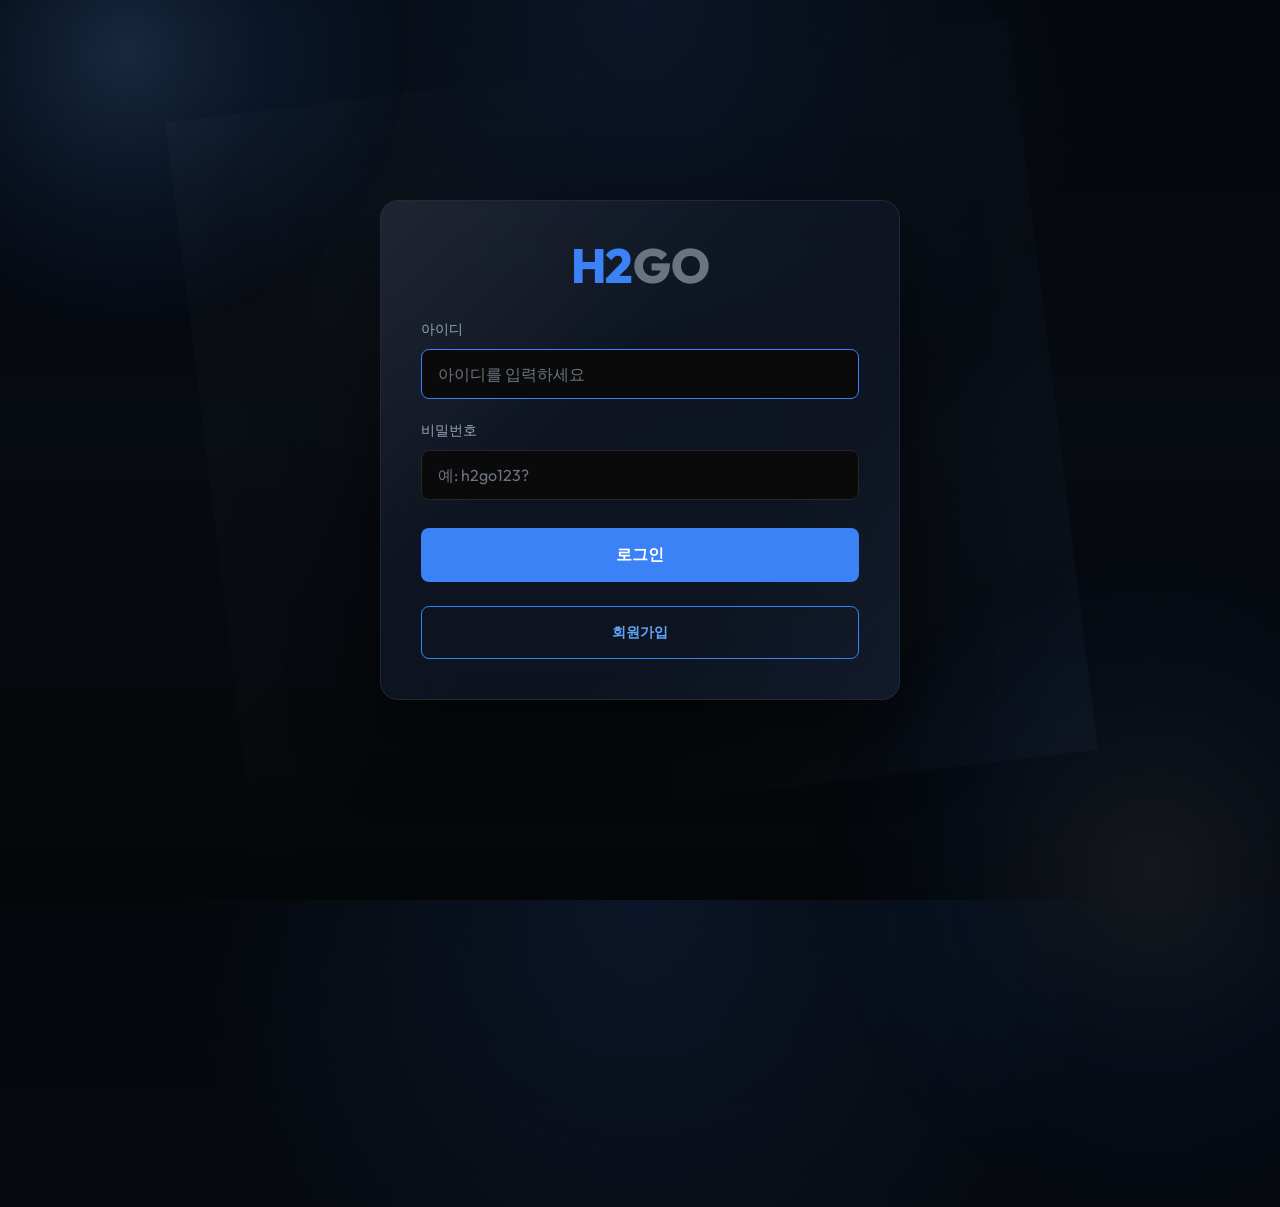
<file: index.html>
<!DOCTYPE html>
<html lang="ko">
<head>
    <meta charset="UTF-8">
    <meta name="viewport" content="width=device-width, initial-scale=1.0">
    <title>H2GO - 로그인</title>
    <link rel="stylesheet" href="styles.css">
    <link rel="preconnect" href="https://fonts.googleapis.com">
    <link rel="preconnect" href="https://fonts.gstatic.com" crossorigin>
    <link href="https://fonts.googleapis.com/css2?family=Outfit:wght@300;400;500;600;700&display=swap" rel="stylesheet">
</head>
<body class="auth-only">
    <main class="auth-only-main">
        <section class="auth-only-card" aria-label="로그인">
            <div class="auth-only-brand">
                <!-- 로고: 이미지(검정 배경 포함) 대신 텍스트 로고로 통일 -->
                <div class="brand-mark brand-mark--xl" aria-label="H2GO 로고">
                    <span class="brand-h2">H2</span><span class="brand-go">GO</span>
                </div>
            </div>

            <form class="auth-form" id="loginForm" autocomplete="off">
                <div class="form-group">
                    <label for="loginId">아이디</label>
                    <input type="text" id="loginId" placeholder="아이디를 입력하세요" required autocomplete="username" autofocus>
                </div>
                <div class="form-group">
                    <label for="loginPassword">비밀번호</label>
                    <input type="password" id="loginPassword" placeholder="예: h2go123?" required>
                </div>
                <button type="submit" class="btn btn-primary btn-full">로그인</button>
            </form>

            <div class="auth-only-links">
                <button id="showRegisterBtn" type="button" class="btn btn-card-outline btn-full">회원가입</button>
            </div>

            <form class="auth-form is-hidden" id="registerForm" autocomplete="off" aria-label="회원가입">
                <div class="form-group">
                    <label for="registerName">이름 / 회사명</label>
                    <input type="text" id="registerName" placeholder="이름 또는 회사명을 입력하세요" required>
                </div>
                <div class="form-group">
                    <label for="registerId">아이디</label>
                    <input type="text" id="registerId" placeholder="아이디를 입력하세요" required>
                </div>
                <div class="form-group">
                    <label for="registerPassword">비밀번호</label>
                    <input type="password" id="registerPassword" placeholder="예: h2go123?" required minlength="4">
                </div>
                <div class="form-group">
                    <label for="registerPasswordConfirm">비밀번호 확인</label>
                    <input type="password" id="registerPasswordConfirm" placeholder="비밀번호를 다시 입력" required>
                </div>
                <button type="submit" class="btn btn-primary btn-full">회원가입 후 로그인</button>
                <button id="showLoginBtn" type="button" class="btn btn-secondary btn-full">로그인으로 돌아가기</button>
            </form>
        </section>
    </main>

    <script src="script.js"></script>
</body>
</html>
</file>
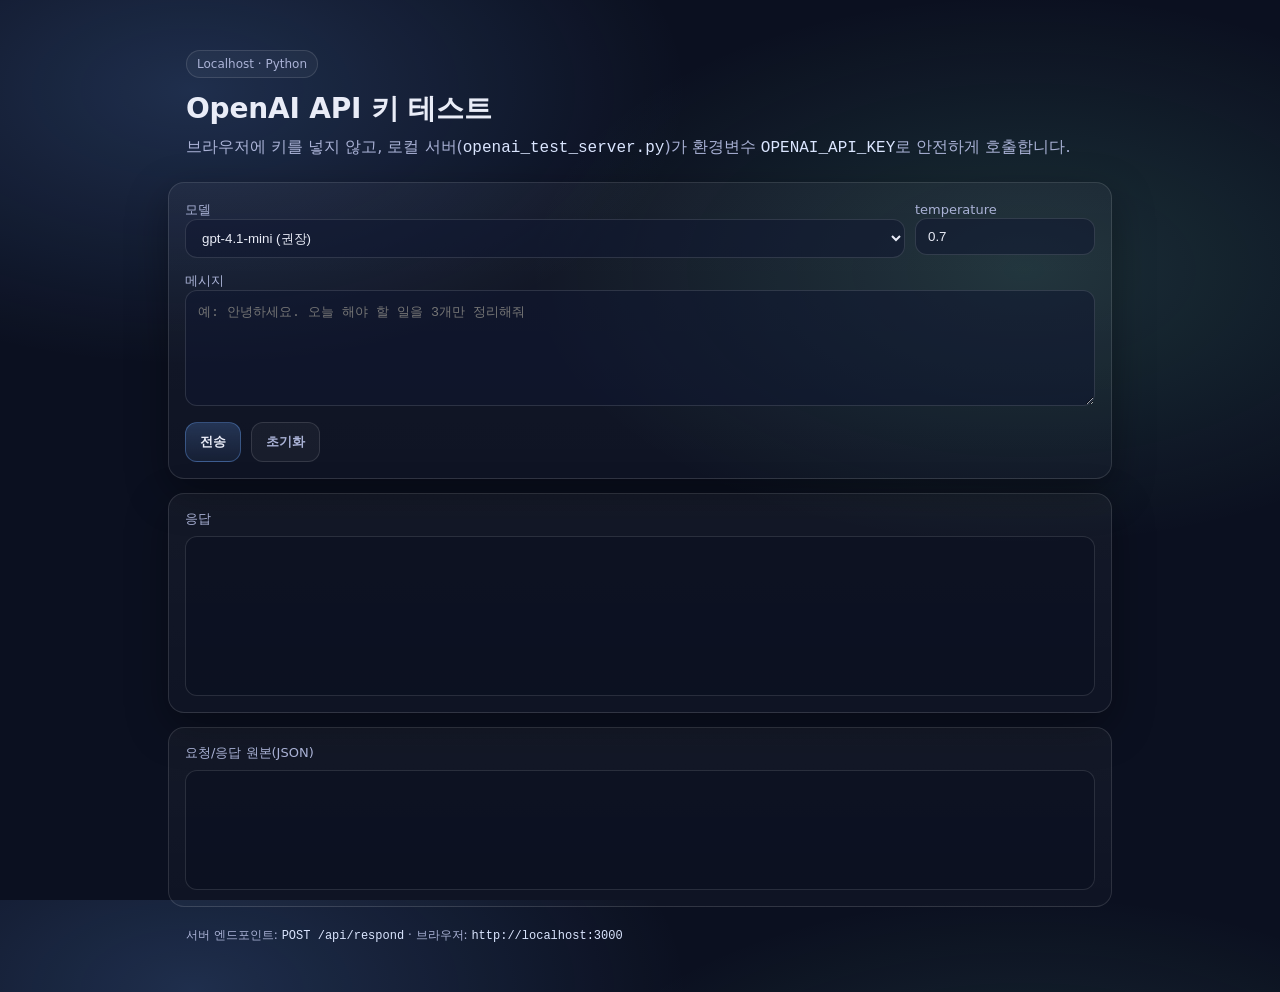
<file: openai_test.html>
<!doctype html>
<html lang="ko">
  <head>
    <meta charset="utf-8" />
    <meta name="viewport" content="width=device-width, initial-scale=1" />
    <title>OpenAI API 키 테스트 (로컬)</title>
    <link rel="stylesheet" href="./openai_test.css" />
  </head>
  <body>
    <main class="wrap">
      <header class="header">
        <div class="pill">Localhost · Python</div>
        <h1>OpenAI API 키 테스트</h1>
        <p class="sub">
          브라우저에 키를 넣지 않고, 로컬 서버(<code>openai_test_server.py</code>)가 환경변수
          <code>OPENAI_API_KEY</code>로 안전하게 호출합니다.
        </p>
      </header>

      <section class="card">
        <div class="grid">
          <div>
            <label class="label" for="model">모델</label>
            <select id="model" class="input">
              <option value="gpt-4.1-mini" selected>gpt-4.1-mini (권장)</option>
              <option value="gpt-4.1">gpt-4.1</option>
              <option value="gpt-5">gpt-5</option>
              <option value="gpt-5.2">gpt-5.2</option>
            </select>
          </div>
          <div>
            <label class="label" for="temperature">temperature</label>
            <input id="temperature" class="input" type="number" min="0" max="2" step="0.1" value="0.7" />
          </div>
        </div>

        <label class="label" for="prompt">메시지</label>
        <textarea
          id="prompt"
          class="textarea"
          rows="6"
          placeholder="예: 안녕하세요. 오늘 해야 할 일을 3개만 정리해줘"
        ></textarea>

        <div class="row">
          <button id="sendBtn" class="btn" type="button">전송</button>
          <button id="clearBtn" class="btn ghost" type="button">초기화</button>
          <span id="status" class="status" aria-live="polite"></span>
        </div>
      </section>

      <section class="card">
        <div class="label">응답</div>
        <pre id="output" class="output"></pre>
      </section>

      <section class="card subtle">
        <div class="label">요청/응답 원본(JSON)</div>
        <pre id="raw" class="output small"></pre>
      </section>

      <footer class="footer">
        <span class="hint">
          서버 엔드포인트: <code>POST /api/respond</code> · 브라우저: <code>http://localhost:3000</code>
        </span>
      </footer>
    </main>

    <script src="./openai_test.js"></script>
  </body>
</html>
</file>
<file: styles.css>
/* H2GO - 수소거래 플랫폼 스타일 */
/* 로고 색상: H2 - #3B82F6 (사이버 블루), GO - #6B7280 (차콜 그레이), 배경 - #0a0a0a */

:root {
    --h2-blue: #3B82F6;
    --h2-blue-light: #60A5FA;
    --h2-blue-dark: #2563EB;
    --go-gray: #6B7280;
    --go-gray-dark: #4B5563;
    --bg-black: #0a0a0a;
    --bg-dark: #111111;
    --bg-card: #1a1a1a;
    --text-white: #f8fafc;
    --text-muted: #94a3b8;
    --border-color: #27272a;
}

* {
    margin: 0;
    padding: 0;
    box-sizing: border-box;
}

body {
    font-family: 'Outfit', -apple-system, BlinkMacSystemFont, sans-serif;
    background: var(--bg-black);
    color: var(--text-white);
    line-height: 1.6;
    overflow-x: hidden;
}

/* ------------------------------------------------------------
   H2GO 텍스트 로고(배경 없는 로고)
   - 사용처: `index.html`, `dashboard.html`의 `.brand-mark`
   - 목적: PNG 로고의 검정 배경(이미지 자체)을 제거하고,
           어디서나 동일한 “로고만” 표시되도록 통일
------------------------------------------------------------ */
.brand-mark {
    display: inline-flex;
    align-items: baseline;
    font-weight: 800;
    letter-spacing: -0.02em;
    line-height: 1;
    user-select: none;
}

.brand-h2 { color: var(--h2-blue); }
.brand-go { color: var(--go-gray); }

.brand-mark--xl { font-size: 3rem; }
.brand-mark--lg { font-size: 2rem; }

/* 로그인 전용 화면 */
.auth-only {
    min-height: 100vh;
    display: flex;
    align-items: center;
    justify-content: center;
    padding: 2rem;
    position: relative;
    overflow: hidden;
    isolation: isolate;
    background:
        radial-gradient(circle at top, rgba(59, 130, 246, 0.12), transparent 42%),
        linear-gradient(180deg, #04070b 0%, #070b12 48%, #050608 100%);
}

.auth-only::before,
.auth-only::after,
.auth-only-main::before,
.auth-only-card::before {
    content: "";
    position: absolute;
    pointer-events: none;
}

.auth-only::before,
.auth-only::after,
.auth-only-main::before {
    will-change: transform, opacity;
}

.auth-only::before {
    top: -18vmax;
    left: -12vmax;
    width: 44vmax;
    height: 44vmax;
    border-radius: 50%;
    background: radial-gradient(circle, rgba(96, 165, 250, 0.28) 0%, rgba(59, 130, 246, 0.12) 38%, rgba(59, 130, 246, 0) 72%);
    opacity: 0.78;
    animation: authGlowDrift 18s cubic-bezier(0.4, 0, 0.2, 1) infinite alternate;
}

.auth-only::after {
    right: -16vmax;
    bottom: -24vmax;
    width: 52vmax;
    height: 52vmax;
    border-radius: 50%;
    background: radial-gradient(circle, rgba(148, 163, 184, 0.18) 0%, rgba(59, 130, 246, 0.08) 40%, rgba(59, 130, 246, 0) 74%);
    opacity: 0.64;
    animation: authGlowDriftReverse 24s cubic-bezier(0.4, 0, 0.2, 1) infinite alternate;
}

.auth-only-main {
    width: 100%;
    max-width: 520px;
    position: relative;
    z-index: 1;
}

.auth-only-main::before {
    inset: -22% -30%;
    background:
        linear-gradient(115deg, rgba(255, 255, 255, 0.03) 0%, transparent 38%, transparent 62%, rgba(96, 165, 250, 0.08) 100%),
        radial-gradient(circle at 30% 30%, rgba(255, 255, 255, 0.05) 0%, transparent 26%);
    opacity: 0.5;
    transform: translate3d(-1%, -2%, 0) rotate(-7deg) scale(1.02);
    z-index: -1;
    animation: authSheenFloat 20s ease-in-out infinite alternate;
}

.auth-only-card {
    position: relative;
    overflow: hidden;
    isolation: isolate;
    background: rgba(17, 24, 39, 0.72);
    border: 1px solid rgba(148, 163, 184, 0.14);
    border-radius: 18px;
    padding: 2.5rem;
    box-shadow: 0 30px 80px rgba(0, 0, 0, 0.55);
    backdrop-filter: blur(22px);
    -webkit-backdrop-filter: blur(22px);
}

.auth-only-card > * {
    position: relative;
    z-index: 1;
}

.auth-only-card::before {
    inset: 0;
    background: linear-gradient(135deg, rgba(255, 255, 255, 0.08), transparent 40%, transparent 68%, rgba(96, 165, 250, 0.06));
    opacity: 0.85;
}

@keyframes authGlowDrift {
    0% {
        transform: translate3d(0, 0, 0) scale(0.96);
        opacity: 0.54;
    }
    50% {
        transform: translate3d(5%, 4%, 0) scale(1.02);
        opacity: 0.76;
    }
    100% {
        transform: translate3d(11%, 10%, 0) scale(1.08);
        opacity: 0.62;
    }
}

@keyframes authGlowDriftReverse {
    0% {
        transform: translate3d(0, 0, 0) scale(1);
        opacity: 0.42;
    }
    50% {
        transform: translate3d(-4%, -5%, 0) scale(1.05);
        opacity: 0.62;
    }
    100% {
        transform: translate3d(-9%, -11%, 0) scale(1.12);
        opacity: 0.48;
    }
}

@keyframes authSheenFloat {
    0% {
        transform: translate3d(-2%, -2%, 0) rotate(-8deg) scale(1.01);
        opacity: 0.3;
    }
    100% {
        transform: translate3d(2%, 3%, 0) rotate(-4deg) scale(1.05);
        opacity: 0.58;
    }
}

@media (prefers-reduced-motion: reduce) {
    .auth-only::before,
    .auth-only::after,
    .auth-only-main::before {
        animation: none;
    }
}

/* 모바일에서 로그인 카드 여백/글자 크기 가독성 조정
   사용처: `index.html`의 로그인/회원가입 카드(`.auth-only-card`) */
@media (max-width: 480px) {
    .auth-only {
        padding: 1.25rem;
    }

    .auth-only-card {
        padding: 1.5rem;
        border-radius: 16px;
    }

    .brand-mark--xl {
        font-size: 2.4rem;
    }
}

.auth-only-brand {
    text-align: center;
    margin-bottom: 1.75rem;
}

.auth-only-links {
    margin-top: 1rem;
}

.is-hidden {
    display: none !important;
}

.auth-form select {
    width: 100%;
    padding: 0.875rem 1rem;
    background: var(--bg-black);
    border: 1px solid var(--border-color);
    border-radius: 8px;
    color: var(--text-white);
    font-size: 1rem;
    font-family: inherit;
    cursor: pointer;
}

.auth-form select:focus {
    outline: none;
    border-color: var(--h2-blue);
}

/* 네비게이션 */
.navbar {
    position: fixed;
    top: 0;
    left: 0;
    right: 0;
    display: flex;
    justify-content: space-between;
    align-items: center;
    padding: 1rem 2rem;
    background: rgba(10, 10, 10, 0.9);
    backdrop-filter: blur(12px);
    border-bottom: 1px solid var(--border-color);
    z-index: 1000;
    flex-wrap: wrap;
}

.logo-img {
    height: 40px;
    width: auto;
}

.nav-links {
    display: flex;
    list-style: none;
    gap: 2rem;
}

.nav-links a {
    color: var(--text-muted);
    text-decoration: none;
    font-weight: 500;
    transition: color 0.2s;
}

.nav-links a:hover {
    color: var(--h2-blue-light);
}

.mobile-menu-btn {
    display: none;
    flex-direction: column;
    gap: 5px;
    background: none;
    border: none;
    cursor: pointer;
    padding: 5px;
}

.mobile-menu-btn span {
    width: 24px;
    height: 2px;
    background: var(--text-white);
}

/* 히어로 섹션 */
.hero {
    min-height: 100vh;
    display: flex;
    align-items: center;
    justify-content: center;
    padding: 6rem 2rem 4rem;
    position: relative;
    background: 
        radial-gradient(ellipse 80% 50% at 50% -20%, rgba(59, 130, 246, 0.15), transparent),
        var(--bg-black);
}

.hero-content {
    text-align: center;
    max-width: 700px;
}

.hero-logo {
    height: 80px;
    width: auto;
    margin-bottom: 2rem;
    filter: drop-shadow(0 0 30px rgba(59, 130, 246, 0.3));
}

.hero h1 {
    font-size: clamp(2rem, 5vw, 3rem);
    font-weight: 700;
    margin-bottom: 1rem;
    letter-spacing: -0.02em;
}

.hero-subtitle {
    color: var(--text-muted);
    font-size: 1.125rem;
    margin-bottom: 2.5rem;
    line-height: 1.8;
}

.hero-buttons {
    display: flex;
    gap: 1rem;
    justify-content: center;
    flex-wrap: wrap;
}

.hero-buttons .btn {
    min-width: 160px;
}

.btn {
    display: inline-block;
    padding: 0.875rem 2rem;
    font-size: 1rem;
    font-weight: 600;
    border-radius: 8px;
    text-decoration: none;
    transition: all 0.2s;
    cursor: pointer;
    border: none;
    font-family: inherit;
}

.btn-primary {
    background: var(--h2-blue);
    color: white;
}

.btn-primary:hover {
    background: var(--h2-blue-dark);
    transform: translateY(-1px);
    box-shadow: 0 4px 20px rgba(59, 130, 246, 0.4);
}

.hero-visual {
    position: absolute;
    bottom: 10%;
    right: 10%;
    opacity: 0.3;
}

.hydrogen-molecule {
    width: 200px;
    height: 200px;
    border: 2px solid var(--h2-blue);
    border-radius: 50%;
    animation: pulse 3s ease-in-out infinite;
}

@keyframes pulse {
    0%, 100% { transform: scale(1); opacity: 0.3; }
    50% { transform: scale(1.1); opacity: 0.5; }
}

/* 이용 대상 섹션 */
.users-section {
    padding: 6rem 2rem;
    background: var(--bg-dark);
}

.users-section h2 {
    text-align: center;
    font-size: clamp(1.75rem, 4vw, 2.5rem);
    margin-bottom: 0.5rem;
}

.section-subtitle {
    text-align: center;
    color: var(--text-muted);
    margin-bottom: 4rem;
}

.user-cards {
    display: grid;
    grid-template-columns: repeat(auto-fit, minmax(300px, 1fr));
    gap: 2rem;
    max-width: 1200px;
    margin: 0 auto;
}

.user-card {
    background: var(--bg-card);
    border: 1px solid var(--border-color);
    border-radius: 16px;
    padding: 2.5rem;
    transition: all 0.3s;
}

.user-card:hover {
    border-color: var(--h2-blue);
    transform: translateY(-4px);
    box-shadow: 0 20px 40px rgba(0, 0, 0, 0.3);
}

.card-icon {
    width: 56px;
    height: 56px;
    border-radius: 12px;
    display: flex;
    align-items: center;
    justify-content: center;
    margin-bottom: 1.5rem;
}

.card-icon svg {
    width: 28px;
    height: 28px;
}

.supplier-icon {
    background: rgba(59, 130, 246, 0.2);
    color: var(--h2-blue-light);
}

.transporter-icon {
    background: rgba(107, 114, 128, 0.3);
    color: var(--go-gray);
}

.consumer-icon {
    background: rgba(59, 130, 246, 0.15);
    color: var(--h2-blue);
}

.user-card h3 {
    font-size: 1.25rem;
    margin-bottom: 0.75rem;
}

.user-card p {
    color: var(--text-muted);
    font-size: 0.95rem;
    margin-bottom: 1.5rem;
    line-height: 1.6;
}

.card-actions {
    display: flex;
    gap: 0.75rem;
}

.btn-card {
    flex: 1;
    background: var(--h2-blue);
    color: white;
    padding: 0.75rem 1rem;
    font-size: 0.9rem;
    text-decoration: none;
    text-align: center;
}

.btn-card:hover {
    background: var(--h2-blue-dark);
}

.btn-card-outline {
    flex: 1;
    background: transparent;
    color: var(--h2-blue-light);
    border: 1px solid var(--h2-blue);
    padding: 0.75rem 1rem;
    font-size: 0.9rem;
}

.btn-card-outline:hover {
    background: rgba(59, 130, 246, 0.1);
}

.card-hint {
    margin-top: 1rem;
    font-size: 0.85rem;
}

.card-hint a {
    color: var(--h2-blue-light);
    text-decoration: none;
}

.card-hint a:hover {
    text-decoration: underline;
}

/* 기능 섹션 */
.features-section {
    padding: 6rem 2rem;
    background: var(--bg-black);
}

.features-section h2 {
    text-align: center;
    font-size: clamp(1.5rem, 3vw, 2rem);
    margin-bottom: 4rem;
}

.features-grid {
    display: grid;
    grid-template-columns: repeat(auto-fit, minmax(260px, 1fr));
    gap: 2rem;
    max-width: 1000px;
    margin: 0 auto;
}

.feature-item {
    padding: 2rem;
    background: var(--bg-card);
    border: 1px solid var(--border-color);
    border-radius: 12px;
    transition: border-color 0.2s;
}

.feature-item:hover {
    border-color: var(--h2-blue);
}

.feature-num {
    display: block;
    font-size: 2rem;
    font-weight: 700;
    color: var(--h2-blue);
    opacity: 0.6;
    margin-bottom: 0.5rem;
}

.feature-item h4 {
    font-size: 1.125rem;
    margin-bottom: 0.5rem;
}

.feature-item p {
    color: var(--text-muted);
    font-size: 0.9rem;
    line-height: 1.6;
}

/* 소개 섹션 */
.about-section {
    padding: 6rem 2rem;
    background: var(--bg-black);
}

.about-content {
    max-width: 800px;
    margin: 0 auto;
    text-align: center;
}

.about-section h2 {
    font-size: clamp(1.5rem, 3vw, 2rem);
    margin-bottom: 1rem;
}

.about-section p {
    color: var(--text-muted);
    margin-bottom: 2rem;
}

.about-features {
    list-style: none;
    display: flex;
    flex-wrap: wrap;
    justify-content: center;
    gap: 1.5rem;
}

.about-features li {
    padding: 0.75rem 1.5rem;
    background: var(--bg-card);
    border: 1px solid var(--border-color);
    border-radius: 8px;
    color: var(--text-muted);
}

/* 푸터 */
.footer {
    padding: 3rem 2rem;
    border-top: 1px solid var(--border-color);
    text-align: center;
}

.footer-logo {
    height: 36px;
    margin-bottom: 1rem;
    opacity: 0.8;
}

.footer p {
    color: var(--text-muted);
    font-size: 0.9rem;
}

/* 모달 */
.modal {
    display: none;
    position: fixed;
    top: 0;
    left: 0;
    right: 0;
    bottom: 0;
    background: rgba(0, 0, 0, 0.8);
    backdrop-filter: blur(4px);
    z-index: 2000;
    align-items: center;
    justify-content: center;
    padding: 2rem;
}

.modal.active {
    display: flex;
}

.modal-content {
    background: var(--bg-card);
    border: 1px solid var(--border-color);
    border-radius: 16px;
    padding: 2.5rem;
    max-width: 440px;
    width: 100%;
    position: relative;
    animation: modalIn 0.3s ease;
}

@keyframes modalIn {
    from {
        opacity: 0;
        transform: scale(0.95) translateY(-10px);
    }
    to {
        opacity: 1;
        transform: scale(1) translateY(0);
    }
}

.modal-close {
    position: absolute;
    top: 1rem;
    right: 1rem;
    background: none;
    border: none;
    color: var(--text-muted);
    font-size: 1.5rem;
    cursor: pointer;
    line-height: 1;
    padding: 0.25rem;
}

.modal-close:hover {
    color: var(--text-white);
}

.modal-header {
    margin-bottom: 1.5rem;
}

.modal-header h2 {
    font-size: 1.5rem;
}

.auth-form .form-group {
    margin-bottom: 1.25rem;
}

.auth-form label {
    display: block;
    margin-bottom: 0.5rem;
    font-size: 0.9rem;
    color: var(--text-muted);
}

.auth-form input {
    width: 100%;
    padding: 0.875rem 1rem;
    background: var(--bg-black);
    border: 1px solid var(--border-color);
    border-radius: 8px;
    color: var(--text-white);
    font-size: 1rem;
    font-family: inherit;
}

.auth-form input:focus {
    outline: none;
    border-color: var(--h2-blue);
}

.auth-form input::placeholder {
    color: var(--go-gray);
}

.btn-full {
    width: 100%;
    margin-top: 0.5rem;
    padding: 1rem;
}

/* 반응형 */
@media (max-width: 768px) {
    .nav-links {
        display: none;
        width: 100%;
        flex-direction: column;
        position: absolute;
        top: 100%;
        left: 0;
        right: 0;
        background: var(--bg-dark);
        padding: 1rem;
        border-bottom: 1px solid var(--border-color);
    }

    .nav-links.nav-open {
        display: flex;
    }

    .mobile-menu-btn {
        display: flex;
    }

    .hero-visual {
        display: none;
    }

    .user-cards {
        grid-template-columns: 1fr;
    }

    .card-actions {
        flex-direction: column;
    }
}

/* AI 챗봇 */
.chatbot-fab {
    position: fixed;
    right: 20px;
    bottom: 20px;
    width: 56px;
    height: 56px;
    border-radius: 999px;
    background: linear-gradient(180deg, rgba(59, 130, 246, 1), rgba(37, 99, 235, 1));
    color: white;
    border: 1px solid rgba(255, 255, 255, 0.12);
    box-shadow: 0 18px 40px rgba(0, 0, 0, 0.45);
    cursor: pointer;
    z-index: 2500;
    font-weight: 800;
    letter-spacing: 0.02em;
}

.chatbot-fab:hover {
    transform: translateY(-1px);
    box-shadow: 0 22px 54px rgba(0, 0, 0, 0.55);
}

.chatbot-panel {
    position: fixed;
    right: 20px;
    bottom: 88px;
    width: min(380px, calc(100vw - 40px));
    height: min(560px, calc(100vh - 140px));
    background: rgba(17, 17, 17, 0.92);
    backdrop-filter: blur(10px);
    border: 1px solid var(--border-color);
    border-radius: 16px;
    overflow: hidden;
    display: none;
    flex-direction: column;
    z-index: 2500;
}

.chatbot-panel.open {
    display: flex;
}

.chatbot-header {
    display: flex;
    align-items: center;
    justify-content: space-between;
    padding: 14px 14px;
    border-bottom: 1px solid var(--border-color);
    background: rgba(26, 26, 26, 0.9);
}

.chatbot-title {
    display: flex;
    flex-direction: column;
    gap: 2px;
}

.chatbot-subtitle {
    font-size: 0.85rem;
    color: var(--text-muted);
}

.chatbot-close {
    background: transparent;
    border: none;
    color: var(--text-muted);
    font-size: 1.5rem;
    line-height: 1;
    cursor: pointer;
    padding: 6px 10px;
    border-radius: 10px;
}

.chatbot-close:hover {
    color: var(--text-white);
    background: rgba(255, 255, 255, 0.06);
}

.chatbot-messages {
    flex: 1;
    padding: 14px;
    overflow: auto;
    display: flex;
    flex-direction: column;
    gap: 10px;
}

.chatbot-bubble {
    max-width: 88%;
    padding: 10px 12px;
    border-radius: 14px;
    border: 1px solid var(--border-color);
    line-height: 1.55;
    white-space: pre-wrap;
    word-break: break-word;
}

.chatbot-bubble.user {
    align-self: flex-end;
    background: rgba(59, 130, 246, 0.16);
    border-color: rgba(59, 130, 246, 0.35);
}

.chatbot-bubble.assistant {
    align-self: flex-start;
    background: rgba(255, 255, 255, 0.04);
}

.chatbot-form {
    display: flex;
    gap: 10px;
    padding: 12px;
    border-top: 1px solid var(--border-color);
    background: rgba(26, 26, 26, 0.75);
}

.chatbot-input {
    flex: 1;
    resize: none;
    min-height: 42px;
    max-height: 120px;
    padding: 10px 12px;
    border-radius: 12px;
    border: 1px solid var(--border-color);
    background: rgba(10, 10, 10, 0.9);
    color: var(--text-white);
    outline: none;
    font-family: inherit;
}

.chatbot-input:focus {
    border-color: var(--h2-blue);
}

.chatbot-send {
    padding: 0 14px;
    border-radius: 12px;
    border: 1px solid rgba(59, 130, 246, 0.35);
    background: rgba(59, 130, 246, 0.18);
    color: var(--text-white);
    cursor: pointer;
    font-weight: 700;
}

.chatbot-send:hover {
    border-color: rgba(59, 130, 246, 0.65);
    background: rgba(59, 130, 246, 0.25);
}

.chatbot-send:disabled {
    opacity: 0.6;
    cursor: not-allowed;
}

.chatbot-status {
    padding: 0 12px 12px;
    color: var(--text-muted);
    font-size: 0.85rem;
}
</file>
<file: openai_test.css>
:root {
  --bg: #0b1020;
  --card: rgba(255, 255, 255, 0.04);
  --card2: rgba(255, 255, 255, 0.02);
  --text: #e9ecf7;
  --muted: #aab2d6;
  --line: rgba(255, 255, 255, 0.12);
  --accent: #6ea8ff;
  --ok: #7cf0c5;
  --danger: #ff6b6b;
  --shadow: 0 14px 40px rgba(0, 0, 0, 0.35);
  --r: 16px;
  --mono: ui-monospace, SFMono-Regular, Menlo, Monaco, Consolas, "Liberation Mono", "Courier New", monospace;
}

* {
  box-sizing: border-box;
}
html,
body {
  height: 100%;
}
body {
  margin: 0;
  color: var(--text);
  font-family: system-ui, -apple-system, Segoe UI, Roboto, "Noto Sans KR", Arial, sans-serif;
  background:
    radial-gradient(900px 500px at 15% 10%, rgba(110, 168, 255, 0.20), transparent 55%),
    radial-gradient(900px 500px at 80% 30%, rgba(124, 240, 197, 0.14), transparent 55%),
    var(--bg);
}

.wrap {
  max-width: 980px;
  margin: 0 auto;
  padding: 34px 18px 48px;
  display: flex;
  flex-direction: column;
  gap: 14px;
}

.header {
  padding: 16px 18px 6px;
}
.pill {
  display: inline-flex;
  align-items: center;
  padding: 6px 10px;
  border: 1px solid var(--line);
  border-radius: 999px;
  background: rgba(255, 255, 255, 0.04);
  color: var(--muted);
  font-size: 12px;
}
.header h1 {
  margin: 12px 0 6px;
  font-size: 28px;
  letter-spacing: -0.2px;
}
.sub {
  margin: 0;
  color: var(--muted);
  line-height: 1.6;
}

.card {
  background: linear-gradient(180deg, var(--card), var(--card2));
  border: 1px solid var(--line);
  border-radius: var(--r);
  padding: 16px;
  box-shadow: var(--shadow);
}
.card.subtle {
  box-shadow: none;
}

.label {
  font-size: 13px;
  color: var(--muted);
  margin-bottom: 8px;
}

.grid {
  display: grid;
  grid-template-columns: 1fr 180px;
  gap: 10px;
  margin-bottom: 12px;
}
@media (max-width: 720px) {
  .grid {
    grid-template-columns: 1fr;
  }
}

.input {
  width: 100%;
  padding: 10px 12px;
  border-radius: 12px;
  border: 1px solid var(--line);
  background: rgba(15, 23, 48, 0.55);
  color: var(--text);
  outline: none;
}
.input:focus {
  border-color: rgba(110, 168, 255, 0.55);
  box-shadow: 0 0 0 4px rgba(110, 168, 255, 0.12);
}

.textarea {
  width: 100%;
  padding: 12px;
  border-radius: 12px;
  border: 1px solid var(--line);
  background: rgba(15, 23, 48, 0.55);
  color: var(--text);
  resize: vertical;
  outline: none;
}
.textarea:focus {
  border-color: rgba(110, 168, 255, 0.55);
  box-shadow: 0 0 0 4px rgba(110, 168, 255, 0.12);
}

.row {
  display: flex;
  align-items: center;
  gap: 10px;
  margin-top: 12px;
  flex-wrap: wrap;
}
.btn {
  appearance: none;
  border: 1px solid rgba(110, 168, 255, 0.35);
  background: linear-gradient(180deg, rgba(110, 168, 255, 0.22), rgba(110, 168, 255, 0.08));
  color: var(--text);
  padding: 10px 14px;
  border-radius: 12px;
  cursor: pointer;
  font-weight: 700;
}
.btn:hover {
  border-color: rgba(110, 168, 255, 0.6);
}
.btn:disabled {
  opacity: 0.55;
  cursor: not-allowed;
}
.btn.ghost {
  border-color: var(--line);
  background: rgba(255, 255, 255, 0.04);
  color: var(--muted);
}

.status {
  margin-left: auto;
  color: var(--muted);
  font-size: 13px;
}

.output {
  margin: 0;
  padding: 12px;
  min-height: 160px;
  border-radius: 12px;
  border: 1px solid var(--line);
  background: rgba(10, 16, 32, 0.55);
  font-family: var(--mono);
  font-size: 13px;
  line-height: 1.55;
  white-space: pre-wrap;
  word-break: break-word;
}
.output.small {
  min-height: 120px;
  font-size: 12px;
}

.footer {
  padding: 6px 18px 0;
  color: var(--muted);
  font-size: 12px;
}
code {
  font-family: var(--mono);
  color: #dbe6ff;
}
</file>
